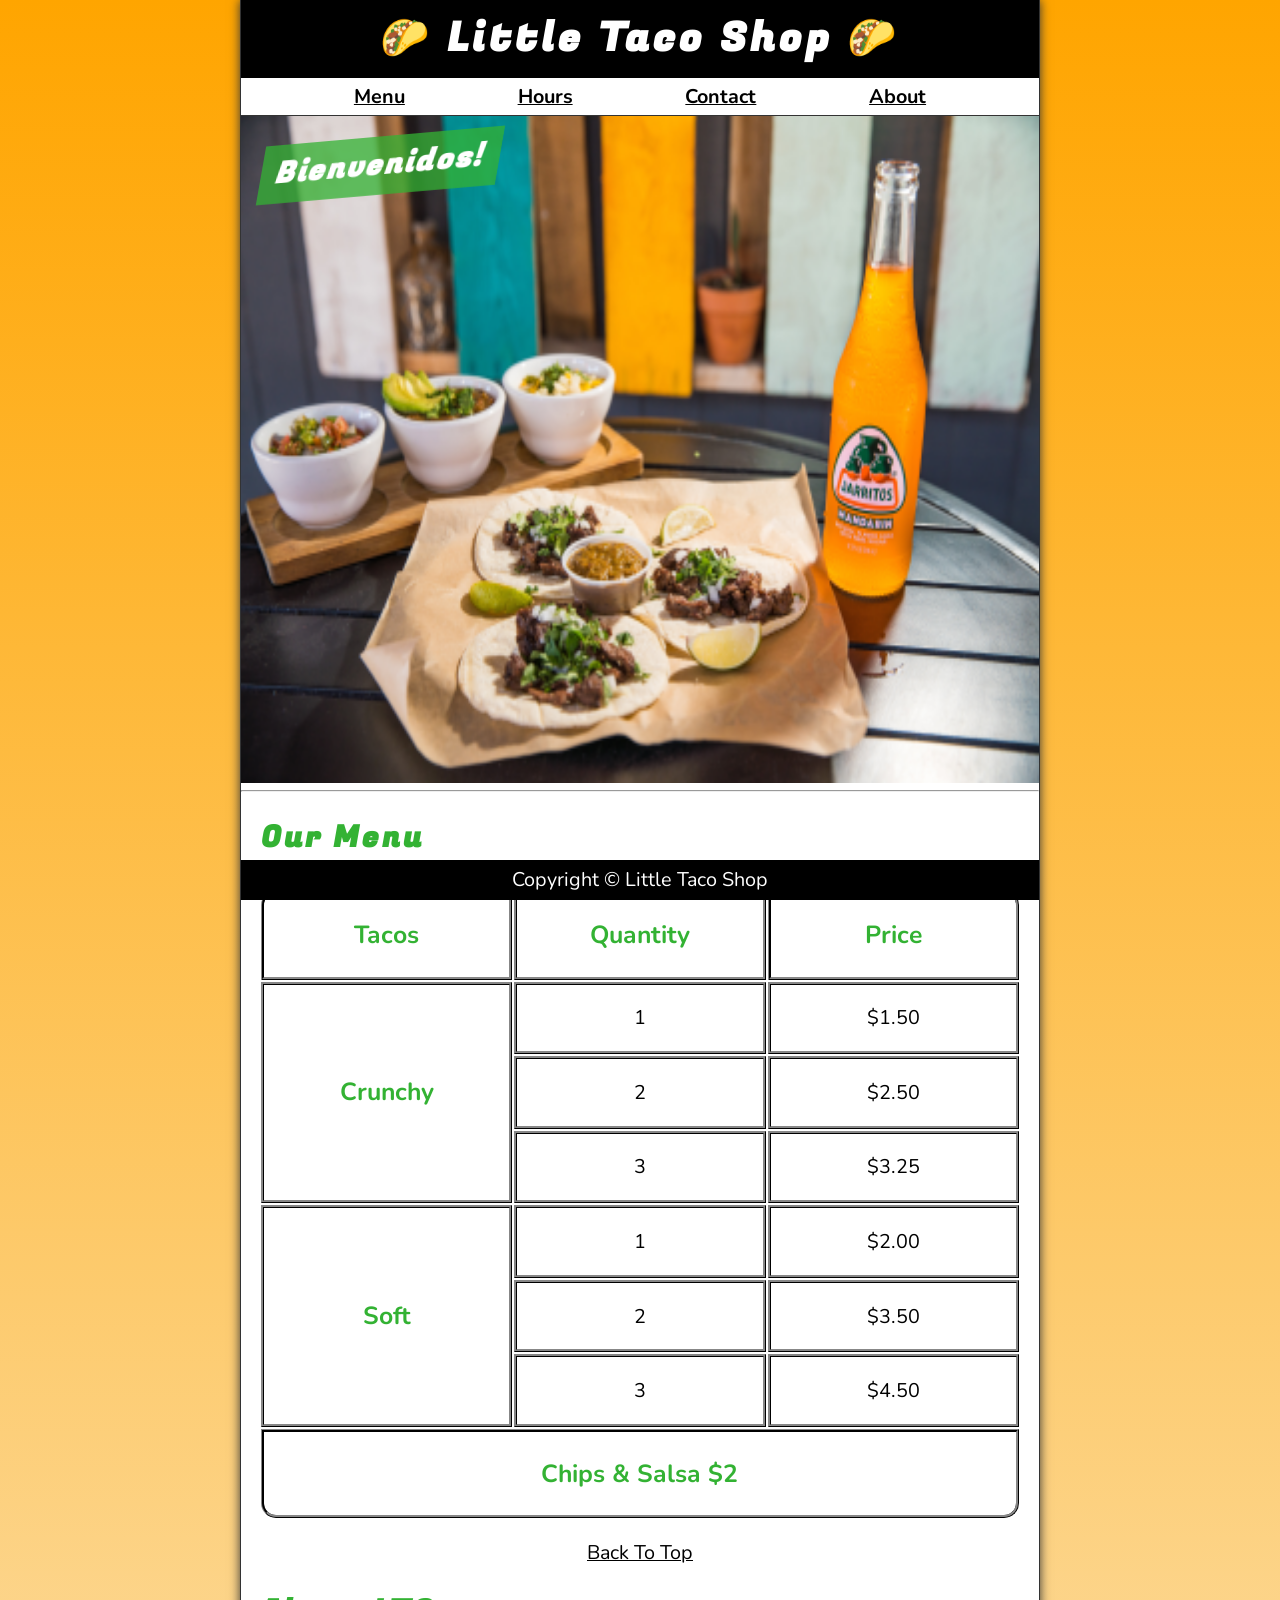
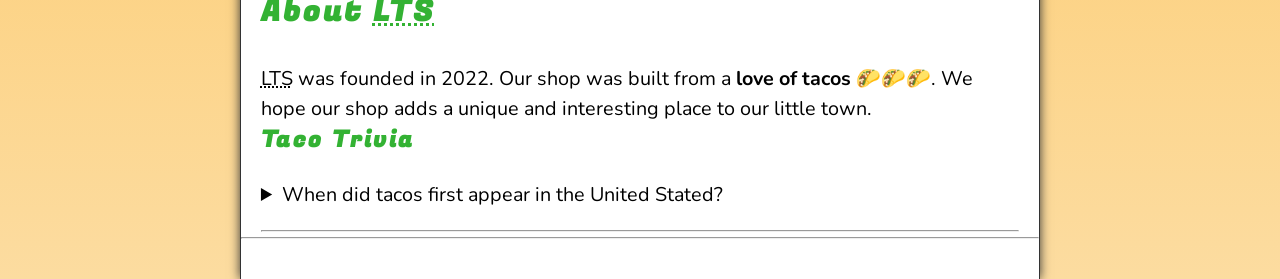
<file: index.html>
<!DOCTYPE html>
<html lang="en">

<head>
    <meta charset="UTF-8">
    <meta name="author" content="Ali Sayed">
    <meta name="description" content="The official website for The Little Taco Shop">
    <title>The Little Taco Shop</title>
    <link rel="icon" href="favicon.ico" type="image/x-icon">
    <link rel="stylesheet" href="css/stylee.css">
</head>

<body>
    <header class="header">
        <h1 class="header__h1"> Little Taco Shop</h1>
        <nav class="header__nav">
            <ul class="header__ul">
                <li>
                    <a href="#menu">Menu</a>
                </li>
                <li>
                    <a href="hours.html">Hours</a>
                </li>
                <li>
                    <a href="contact.html">Contact</a>
                </li>
                 <li>
                    <a href="about.html">About</a>
                </li>
            </ul>
        </nav>
    </header>

    <section>
        <figure class="hero">
            <h2 class="hero__h2"> Bienvenidos!</h2>
            <img src="img/tacos_and_drink_400x267.png" alt="Tacos and a Drink" title="We love tacos!" width="798"
                height="667">
            <figcaption class="offscreen">
                Tacos and a Drink
            </figcaption>
        </figure>
    </section>

    <hr>

    <main class="main">
            <article id="menu" class="main__article menu">
            <h2 class="menu__h2">Our Menu</h2>
            <table class="menu__container">
                <caption class="offscreen">Our Tacos</caption>
                <thead>
                    <tr>
                        <th class="menu__header" scope="col">Tacos</th>
                        <th class="menu__header" scope="col">Quantity</th>
                        <th class="menu__header" scope="col">Price</th>
                    </tr>
                </thead>
                <tbody>
                    <tr>
                        <th class="menu__item menu__cr" scope="row" rowspan="3">
                            Crunchy
                        </th>
                        <td class="menu__item">1</td>
                        <td class="menu__item">$1.50</td>
                    </tr>
                    <tr>
                        <td class="menu__item">2</td>
                        <td class="menu__item">$2.50</td>
                    </tr>
                    <tr>
                        <td class="menu__item">3</td>
                        <td class="menu__item">$3.25</td>
                    </tr>
                    <tr>
                        <th class="menu__item menu__sf" scope="row" rowspan="3">
                            Soft
                        </th>
                        <td class="menu__item">1</td>
                        <td class="menu__item">$2.00</td>
                    </tr>
                    <tr>
                        <td class="menu__item">2</td>
                        <td class="menu__item">$3.50</td>
                    </tr>
                    <tr>
                        <td class="menu__item ">3</td>
                        <td class="menu__item">$4.50</td>
                    </tr>
                </tbody>
                <tfoot>
                    <tr>
                        <td class="menu__item menu__cs" colspan="3">
                            Chips &amp; Salsa $2
                        </td>
                    </tr>
                </tfoot>
            </table>
       
            <p class="center">
                <a href="#">Back To Top</a>
            </p>
        </article>
    <!-- <article id="menu" class="main__article menu">
     <h2 class="menu__h2">Our Menu</h2>

       <div class="menu__container">
          <div class="menu__header">Tacos</div>
          <div class="menu__header">Quantity</div>
          <div class="menu__header">Price</div>

          <div class="menu__item menu__cr">Crunchy</div>
          <div class="menu__item">1</div>
          <div class="menu__item">$1.50</div>

          <div class="menu__item">2</div>
          <div class="menu__item">$2.50</div>

          <div class="menu__item">3</div>
          <div class="menu__item">$3.25</div>
 
          <div class="menu__item menu__sf">Soft</div>
          <div class="menu__item">1</div>
          <div class="menu__item">$1.50</div>

          <div class="menu__item">2</div>
          <div class="menu__item">$2.50</div>

          <div class="menu__item">3</div>
          <div class="menu__item">$3.25</div>

          <div class="menu__item menu__cs">Chips &amp; Salsa $2</div>
        </div>
   </article> -->
        <article id="about" class="main__article">
            <h2>About <abbr title="The Little Taco Shop">LTS</abbr></h2>
            <p>
                <abbr title="The Little Taco Shop">LTS</abbr> was founded in <time datetime="2022">2022</time>. Our shop
                was built from a <strong>love of tacos</strong> 🌮🌮🌮. We hope our shop adds a unique and interesting
                place to our little town.
            </p>
            <aside>
                <h3>Taco Trivia</h3>
                <details>
                    <summary>When did tacos first appear in the United Stated?</summary>
                    <p>
                        Jeffrey M. Pilcher, taco historian and professor of history at the University of Minnesota, says
                        the earliest mention of tacos in the United States are in a newspaper from <time
                            datetime="1905">1905</time>. (Source: <cite><a
                                href="https://www.smithsonianmag.com/arts-culture/where-did-the-taco-come-from-81228162/"
                                target="_blank">Smithsonian Magazine</a></cite>)
                    </p>
                </details>
            </aside>
        </article>
        <hr>

    </main>
    <hr>
    <footer class="footer">
        <p>
           <span class="nowrap">Copyright &copy;</span>
            <span class="nowrap">Little Taco Shop</span> 
        </p>
    </footer>
</body>

</html>
</file>
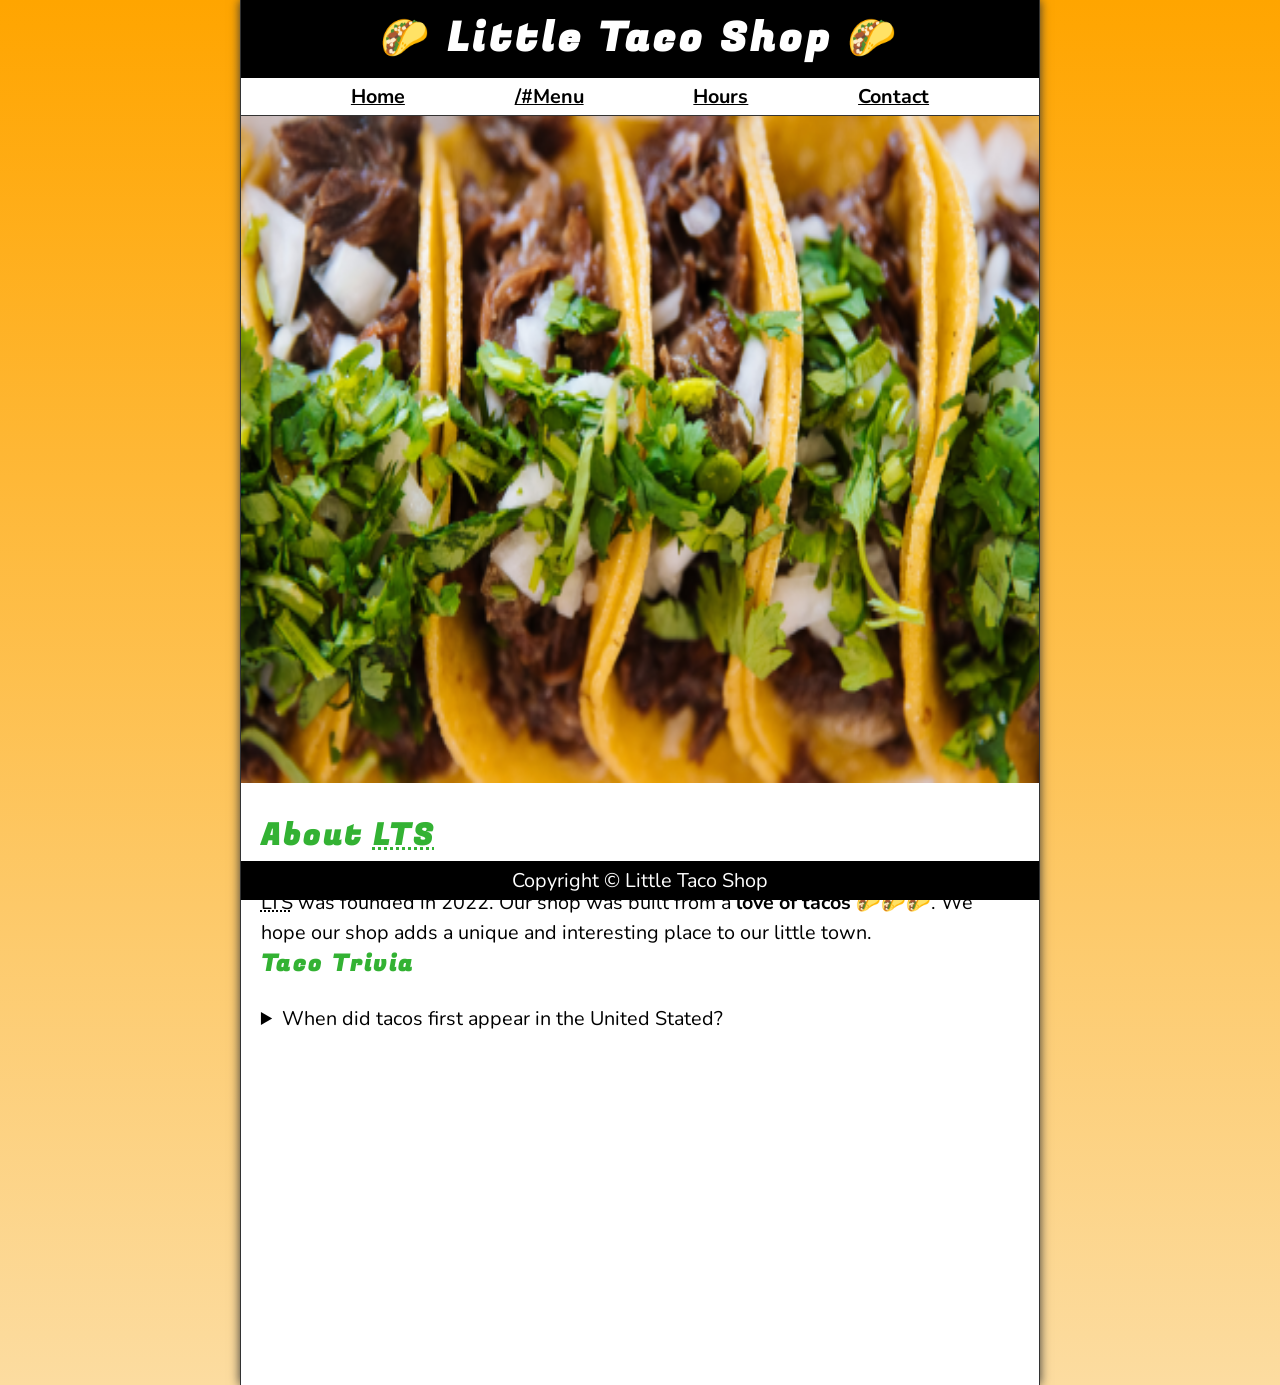
<file: about.html>
<!DOCTYPE html>
<html lang="en">
<head>
    <meta charset="UTF-8">
    <meta name="viewport" content="width=device-width, initial-scale=1.0">
    <meta name="author" content="Ali Sayed">
    <meta name="description" content=" About The Little Taco Shop">
    <title> About LTS</title>
    <link rel="icon" href="favicon.ico" type="image/x-icon">
    <link rel="stylesheet" href="css/stylee.css">
</head>
<body>
     <header class="header">
        <h1 class="header__h1"> Little Taco Shop</h1>
        <nav class="header__nav">
            <ul class="header__ul">
                <li>
                    <a href="/">Home</a>
                </li>
                <li>
                    <a href="#menu">/#Menu</a>
                </li>
                <li>
                    <a href="hours.html">Hours</a>
                </li>
                <li>
                    <a href="contact.html">Contact</a>
                </li>
                
            </ul>
        </nav>
    </header>

    <section class="hero">
        <figure >
            <img src="img/tacos_close_up_400x260.png" alt="Tacos delicioso" title="Tacos delicioso" width="798"
                height="667">
            <figcaption class="offscreen">
                Try These delicioso Tacos!
            </figcaption>
        </figure>
    </section>

    <main class="main">
        <article id="about" class="main__article about" >
            <h2>About <abbr title="The Little Taco Shop">LTS</abbr></h2>
            <p>
                <abbr title="The Little Taco Shop">LTS</abbr> was founded in <time datetime="2022">2022</time>. Our shop
                was built from a <strong>love of tacos</strong> 🌮🌮🌮. We hope our shop adds a unique and interesting
                place to our little town.
            </p>
            <aside class="about__trivia">
                <h3>Taco Trivia</h3>
                <details>
                    <summary>When did tacos first appear in the United Stated?</summary>
                    <p class="about__trivia-answer">
                        Jeffrey M. Pilcher, taco historian and professor of history at the University of Minnesota, says
                        the earliest mention of tacos in the United States are in a newspaper from <time
                            datetime="1905">1905</time>. (Source: <cite><a
                                href="https://www.smithsonianmag.com/arts-culture/where-did-the-taco-come-from-81228162/"
                                target="_blank">Smithsonian Magazine</a></cite>)
                    </p>
                </details>
            </aside>
        </article>
    </main>

    <footer class="footer">
        <p>
           <span class="nowrap">Copyright &copy;</span>
            <span class="nowrap">Little Taco Shop</span> 
        </p>
    </footer>
</body>
</html>
</file>
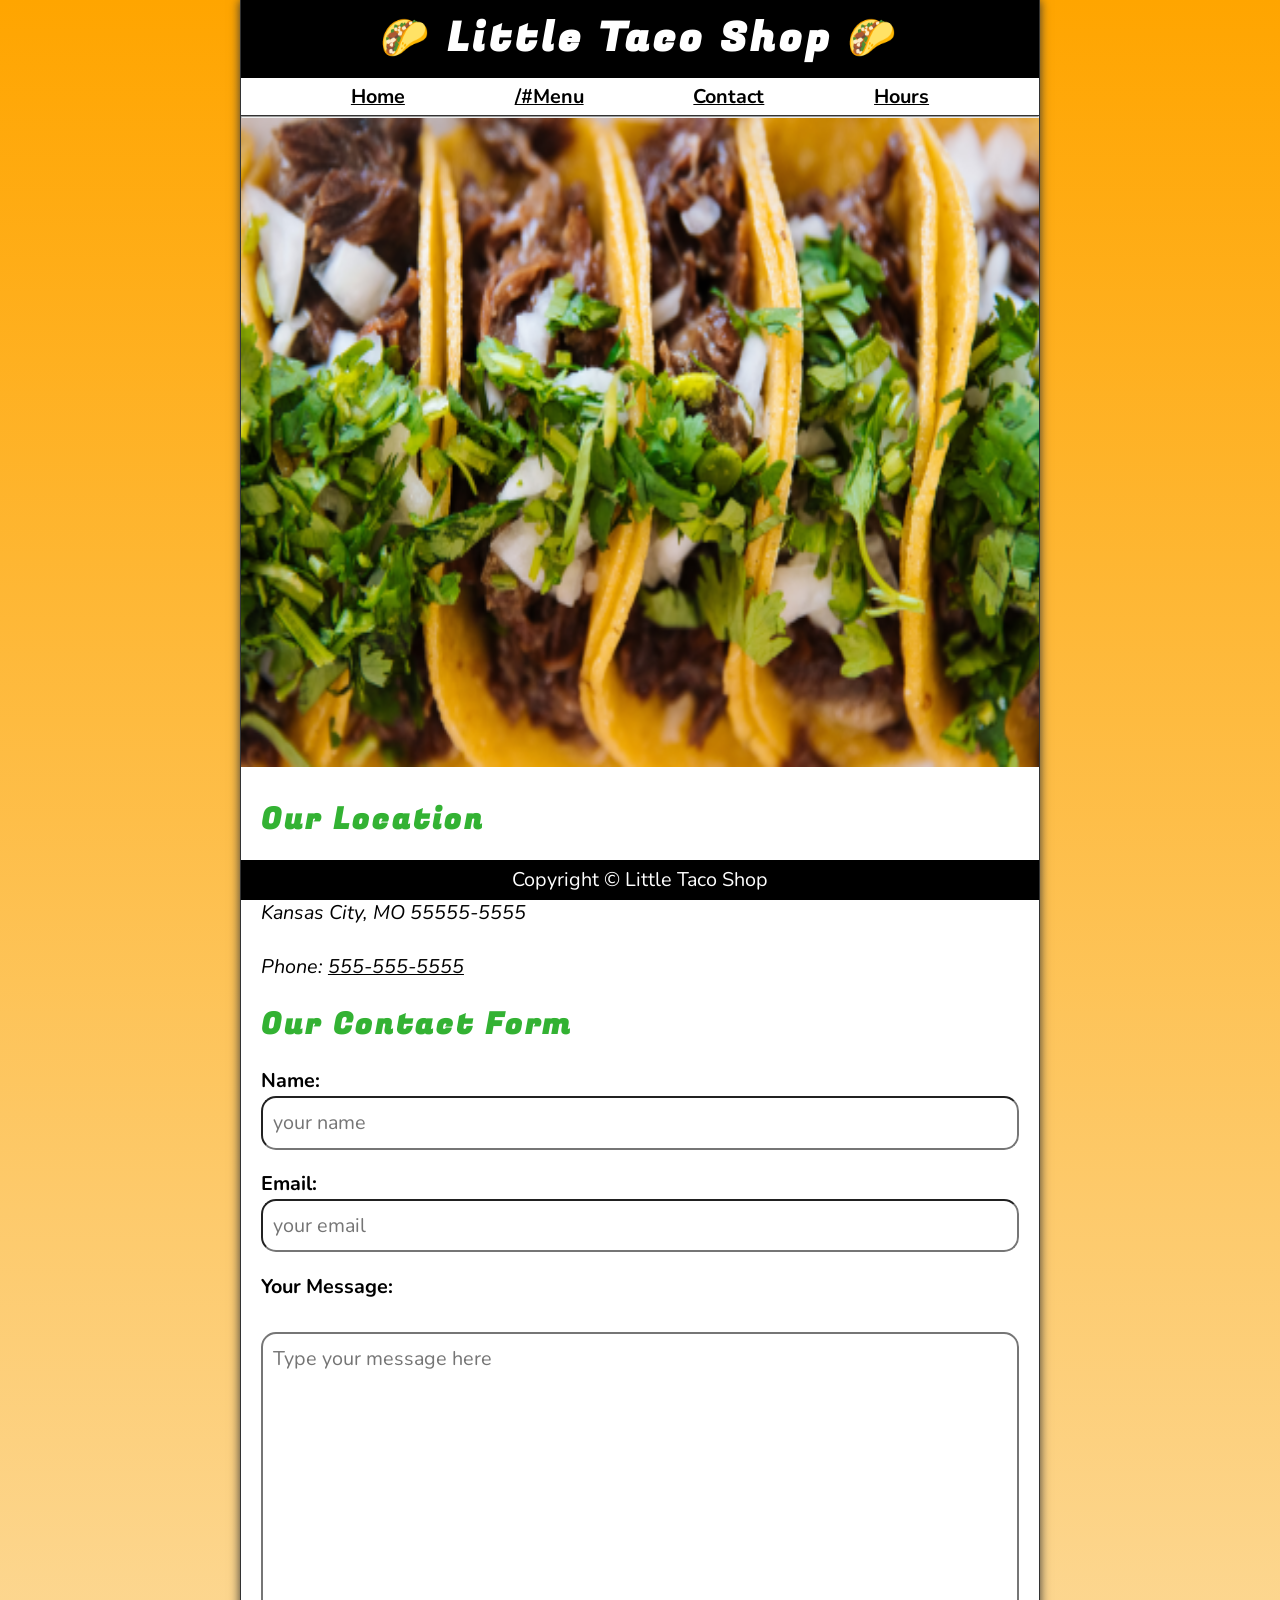
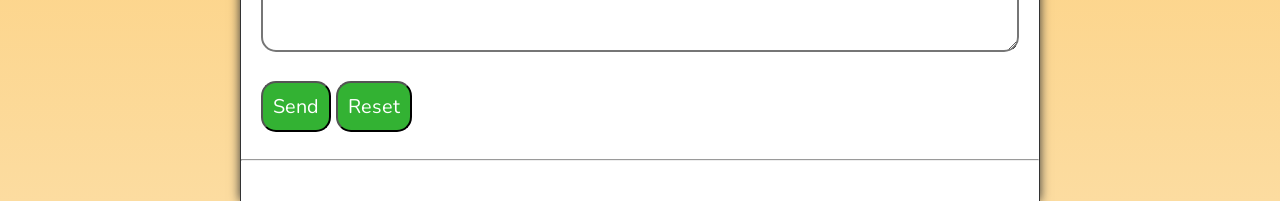
<file: contact.html>
<!DOCTYPE html>
<html lang="en">

<head>
    <meta charset="UTF-8">
    <meta name="viewport" content="width=device-width, initial-scale=1.0">
    <meta name="author" content="Dave Gray">
    <meta name="description" content="Contact information for The Little Taco Shop">
    <title>Contact Us - LTS</title>
    <link rel="icon" href="favicon.ico" type="image/x-icon">
    <link rel="stylesheet" href="css/stylee.css">
</head>

<body>
   <header class="header">
        <h1 class="header__h1">Little Taco Shop</h1>
        <nav class="header__nav">
            <ul class="header__ul">
                <li>
                    <a href="/">Home</a>
                </li>
                <li>
                    <a href="#menu">/#Menu</a>
                </li>
                <li>
                    <a href="hours.html">Contact</a>
                </li>
                <li>
                   <a href="about.html">Hours</a>
               </li>
                
            </ul>
        </nav>
    </header>

    <hr>
    
    <section>
       <figure class="hero">
          <img src="img/tacos_close_up_400x260.png" alt="Tacos delicioso" title="Tacos delicioso" width="798"
           height="649">
          <figcaption class="offscreen">
              Try These delicioso Tacos!
          </figcaption>
       </figure>
   </section>
    <main class="main">
        <article class="main__article">
            <h2>Our Location</h2>
            <address>
                555 Taco Temptation Lane, Suite T<br>
                Kansas City, MO 55555-5555
                <br><br>
                Phone: <a href="tel:+5555555555">555-555-5555</a>
            </address>
        </article>

        <article class="main__article contact">
            <h2 class="contact__h2">Our Contact Form</h2>
            <form action="https://httpbin.org/get" method="get" class="contact__form">
                <fieldset class="contact__fieldset">
                    <legend class="offscreen">Send Us A Message</legend>
                    <p class="contact__p">
                        <label class="contact__label" for="name">Name:</label>
                        <input class="contact__input" type="text" name="name" id="name" placeholder="your name" required>
                    </p>
                    <p class="contact__p">
                        <label class="contact__label" for="email">Email:</label>
                        <input class="contact__input" type="email" name="email" id="email" placeholder="your email" required>
                    </p>
                    <p class="contact__p">
                        <label class="contact__label" for="message">Your Message:</label>
                        <br>
                        <textarea class="contact__textarea" name="message" id="message" cols="30" rows="10"
                            placeholder="Type your message here"></textarea>
                    </p>
                </fieldset>
                <button class="contact__button" type="submit">Send</button>
                <button class="contact__button" type="reset">Reset</button>
            </form>
        </article >


    </main>
    <hr>
    <footer class="footer">
        <p>
           <span class="nowrap">Copyright &copy;</span>
            <span class="nowrap">Little Taco Shop</span> 
        </p>
    </footer>
</body>

</html>
</file>
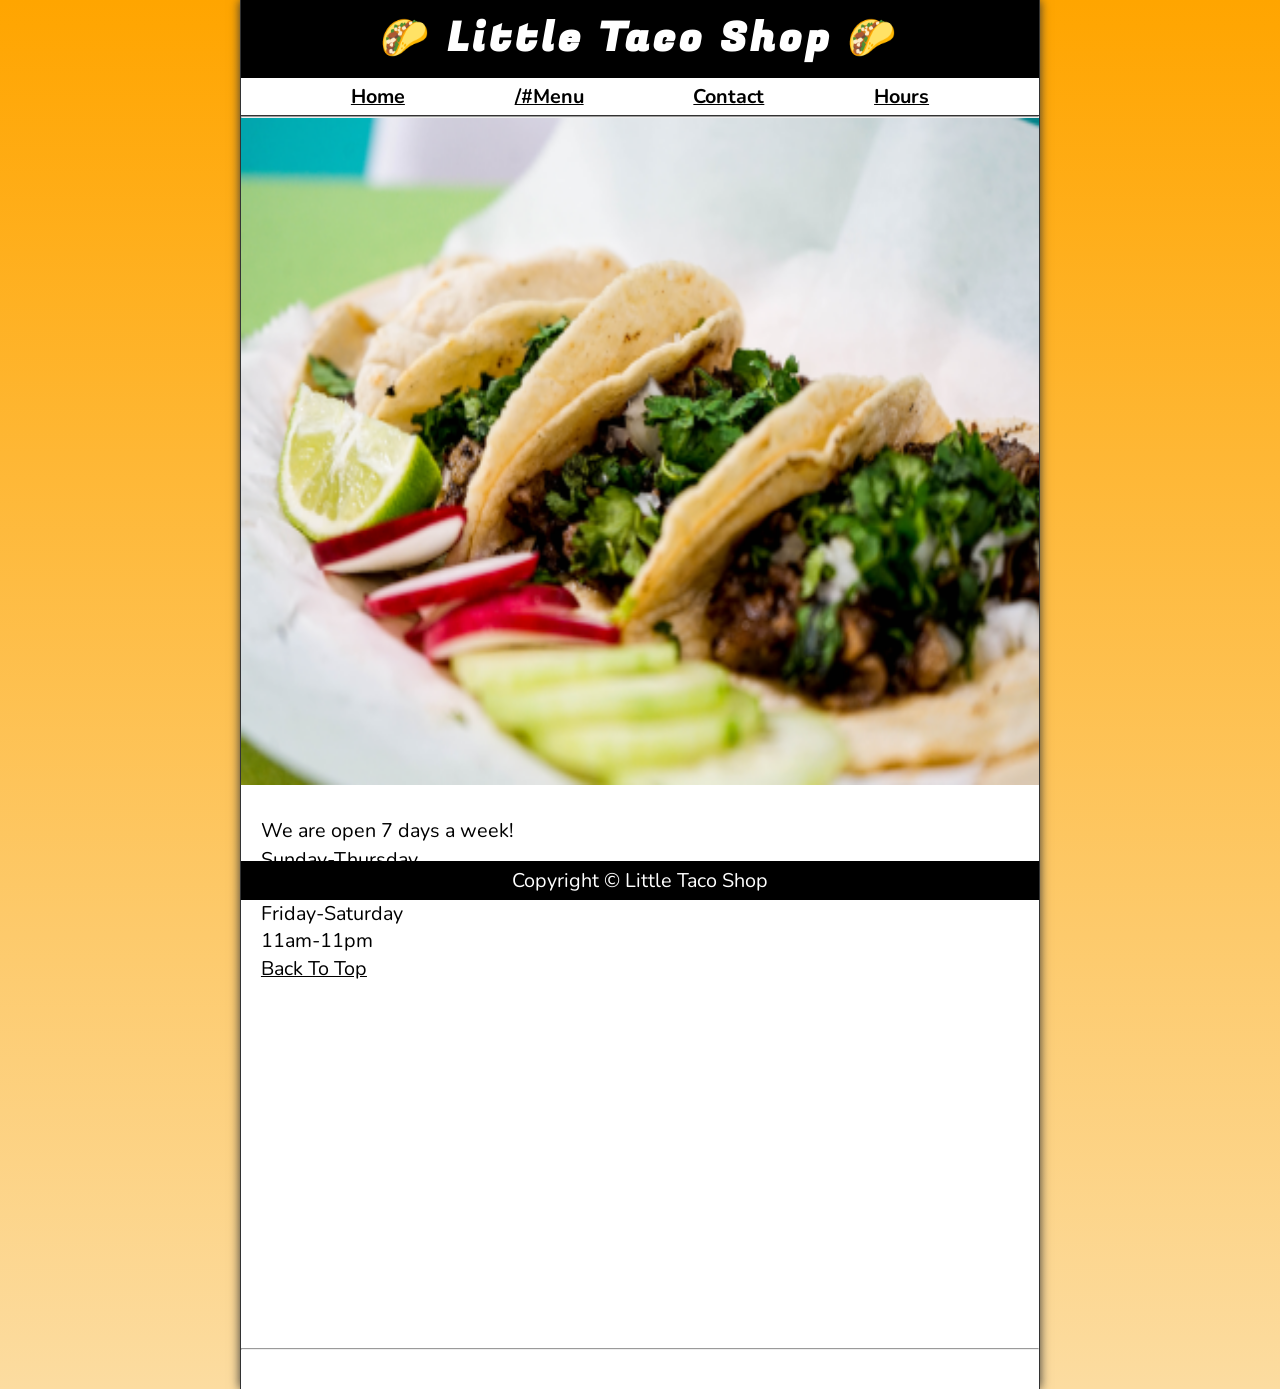
<file: hours.html>
<!DOCTYPE html>
<html lang="en">

<head>
    <meta charset="UTF-8">
    <meta name="viewport" content="width=device-width, initial-scale=1.0">
    <meta name="author" content="Dave Gray">
    <meta name="description" content="Store Hours for The Little Taco Shop">
    <title>LTS Hours</title>
    <link rel="icon" href="favicon.ico" type="image/x-icon">
    <link rel="stylesheet" href="css/stylee.css">
</head>

<body>
    <header class="header">
        <h1 class="header__h1"> Little Taco Shop </h1>
        <nav class="header__nav">
            <ul class="header__ul">
                <li>
                    <a href="/">Home</a>
                </li>
                <li>
                    <a href="#menu">/#Menu</a>
                </li>
                <li>
                    <a href="contact.html">Contact</a>
                </li>
                 <li>
                    <a href="about.html">Hours</a>
                </li>
                
            </ul>
        </nav>


    </header>

    <hr>
        <section>
            <figure class="hero">
               <img src="img/tacos_tray_400x267.png" alt="Tacos delicioso" title="Tacos delicioso" width="798"
                   height="667">
               <figcaption class="offscreen">
                   Try These delicioso Tacos!
               </figcaption>
            </figure>
       </section>
    <main  class="main">
        
       <article class="main__article">
          <p>
             We are open 7 days a week!
          </p>
           <dl>
             <dt>Sunday-Thursday</dt>
             <dd>11am-9pm</dd>
             <dt>Friday-Saturday</dt>
             <dd>11am-11pm</dd>
           </dl>
         <p>
             <a href="#">Back To Top</a>
         </p>
       </article>
    </main>

    <hr>

   <footer class="footer">
        <p>
           <span class="nowrap">Copyright &copy;</span>
            <span class="nowrap">Little Taco Shop</span> 
        </p>
    </footer>

</body>

</html>
</file>
<file: css/stylee.css>
@import url('https://fonts.googleapis.com/css2?family=Fugaz+one&family=Nunito&display=swap');

*,
*::after, 
*::before{
    margin: 0;
    padding: 0;
    box-sizing: border-box;
}

.img{
    display: block;
    max-width: 100%;
    height: auto;
}

input,
button,
textarea{
    font:inherit;
}

:root {
  
    --FF: "Nunito", sans-serif;
    --FF-HEADINGS: "Fugaz One", cursive;
    --FS: clamp(1rem, 2.2vh, 1.5rem);
    --BGCOLOR: orange;
    --BGCOLOR-FADE: rgb(252, 220, 160);
    --BGIMAGE: linear-gradient(to bottom, var(--BGCOLOR), var(--BGCOLOR-FADE));
    --BODY-BGCOLOR: #FFF;
    --FONT-COLOR: #000;
    --BORDERS-COLOR:#333;
    --BORDERS: 1px solid var(--BORDERS-COLOR);
    --HIGHLIGHT-COLOR:rgb(51, 178, 51);
    --LINK-COLOR:#000;
    --LINK-HOVER :hsla(0, 0%, 0%, 0.6);
    --LINK-ACTIVE : orange;
    --HEADER-BGCOLOR: #000;
    --HEADER-COLOR: #fff;
    --NAV-BGCOLOR: #fff;
    --HERO-BGCOLOR:rgba(51, 178, 51,0.75);
    --HERO-COLOR:#FFF;
    --PADDING-TB:0.25em;
    --PADDING-SIDE:2.5%;
    --MARGIN:CLAMP(1em, 2.5vh, 1.5em) 0;
    --BUTTON-COLOR: #FFF;
}

@media (prefers-color-scheme: dark) {
    :root {
        --BGCOLOR-FADE: gray;
        --BGCOLOR: #000;
        --BODY-BGCOLOR: #333;
        --BORDER-COLOR: whitesmoke;
        --BUTTON-COLOR: #000;
        --FONT-COLOR: whitesmoke;
        --HEADER-COLOR: whitesmoke;
        --HERO-COLOR: #333;
        --HIGHLIGHT-COLOR: whitesmoke;
        --LINK-ACTIVE: rgb(252, 200, 103);
        --LINK-COLOR: whitesmoke;
        --LINK-HOVER: orange;
        --NAV-BGCOLOR: rgb(20, 20, 20);
    }
}

.offscreen {
    position: absolute;
    left: -10000px;
}

.nowrap {
    white-space: nowrap;
}

.center {
    text-align: center;
}

html {
    scroll-behavior: smooth;
    font-size: var(--FS);
    font-family: var(--FF);
    background-color: var(--BGCOLOR);
    background-image: var(--BGIMAGE);
}

body {
    background-color: var(--BODY-BGCOLOR);
    color: var(--FONT-COLOR);
    min-height: 100vh;
    max-width: 800px;
    margin: 0 auto;
    border-left:var(--BORDERS);
    border-right:var(--BORDERS);
    box-shadow: 0 0 10px var(--BORDERS-COLOR);
}

h1,
h2,
h3 {
    font-family: var(--FF-HEADINGS);
    letter-spacing: 0.1em;
}

h2,
h3 {
    margin-bottom: 1em;
    color: var(--HIGHLIGHT-COLOR);
}
p {
    line-height: 1.5;
}

a:any-link {
    color: var(--LINK-COLOR);
}

a:hover,
a:focus-visible {
    color: var(--LINK-HOVER);
}

a:active{
    color: var(--LINK-ACTIVE)
}

.header {
    position: sticky;
    top: 0;
    z-index: 1;
}

.header__h1 {
    text-align: center;
    background-color: var(--HEADER-BGCOLOR);
    color: var(--HEADER-COLOR);
    padding: var(--PADDING-TB) var(--PADDING-SIDE);
}

.header__nav {
    background-color: var(--NAV-BGCOLOR);
    border-bottom: var(--BORDERS);
    font-weight: bold;
    box-shadow: 0 6px 5px -5px var(--BORDER-COLOR);
}

.header__ul {
    padding: var(--PADDING-TB) var(--PADDING-SIDE);
    list-style-type: none;
    display: flex;
    justify-content: space-evenly;
    gap: 1rem;
}

.hero {
    position: relative;
}

.hero__h2 {
    background-color: var(--HERO-BGCOLOR);
    color: var(--HERO-COLOR);
    padding: 0.25em 0.5em;
    letter-spacing: 0.1rem;
    text-shadow: 2px 2px 5px var(--BORDER-COLOR);
    position: absolute;
    top: -100px;
    left: 20px;
    animation: showWelcome 0.5s ease-in-out 1s forwards;
}

@keyframes showWelcome {
  0% {
    top: -20px;
    transform: skew(0deg, -5deg) scaleY(0);
  }

  80% {
    top: 30px;
    transform: skew(10deg, -5deg) scaleY(1.2);
  }

  100% {
    top: 20px;
    transform: skew(-10deg, -5deg) scaleY(1);
  }
}

.footer {
  position: sticky;
  bottom: 0;
  background-color: var(--HEADER-BGCOLOR);
  color: var(--HEADER-COLOR);
  padding: var(--PADDING-TB) var(--PADDING-SIDE);
  text-align: center;
}

.main {
  padding: var(--PADDING-TB) var(--PADDING-SIDE);
}

.main__article {
  scroll-margin-top: 6.5rem;
  margin: var(--MARGIN);
}

.main__article:first-child {
  margin-top: 1em;
}

.main__article:last-child {
  min-height: calc(100vh - 20rem);
}

.contact__h2 {
    margin: 0;
}

.contact__fieldset {
  border: none;
}

.contact__p {
  margin: 1em 0;
}

.contact__label {
  display: block;
  font-weight: bold;
}

.contact__input,
.contact__textarea {
  padding: 0.5em;
  border-radius: 15px;
  border-width: 2px;
  width: 100%;
}

.contact__button {
  padding: 0.5em;
  border-radius: 15px;
  background-color: var(--HIGHLIGHT-COLOR);
    color: var(--BUTTON-COLOR);
}

thead,
tbody,
tfoot,
tr {
    display: contents;
}

.menu__container {
    display: grid;
    grid-template-columns: repeat(3, 1fr);
    grid-template-areas: 
        "hd1 hd2 hd3"
        "cr cr1 cr1p"
        "cr cr2 cr2p"
        "cr cr3 cr3p"
        "sf sf1 sf1p"
        "sf sf2 sf2p"
        "sf sf3 sf3p"
        "cs cs cs";
    gap: 0.1em;
    margin-bottom: 1em;

}

.menu__cr {
    grid-area: cr;
}

.menu__sf {
    grid-area: sf;
}

.menu__cs {
    grid-area: cs;

}

.menu__cr,
.menu__sf,
.menu__cs,
.menu__header {
    color: var(--HIGHLIGHT-COLOR);
    font-weight: bold;
    height: 100%;
    display: grid;
    place-content: center;
}

.menu__header,
.menu__item {
    width: 100%;
    padding: 1em;
    border: medium ridge var(--BORDERS-COLOR);
}

.menu__item {
    display: grid;
    place-content: center;
}

thead th:first-child {
    border-top-left-radius: 15px;
}

thead th:last-child {
    border-top-right-radius: 15px;
}

tfoot td {
    border-bottom-left-radius: 15px;
    border-bottom-right-radius: 15px;
}

@media screen and (min-width: 576px) {
    .header__h1::before {
        content: ' 🌮 ';
    }

    .header__h1::after {
        content: ' 🌮 ';
    }

    .menu__header,
    .menu__cr,
    .menu__sf,
    .menu__cs {
        font-size: 125%;
    }
}
</file>
